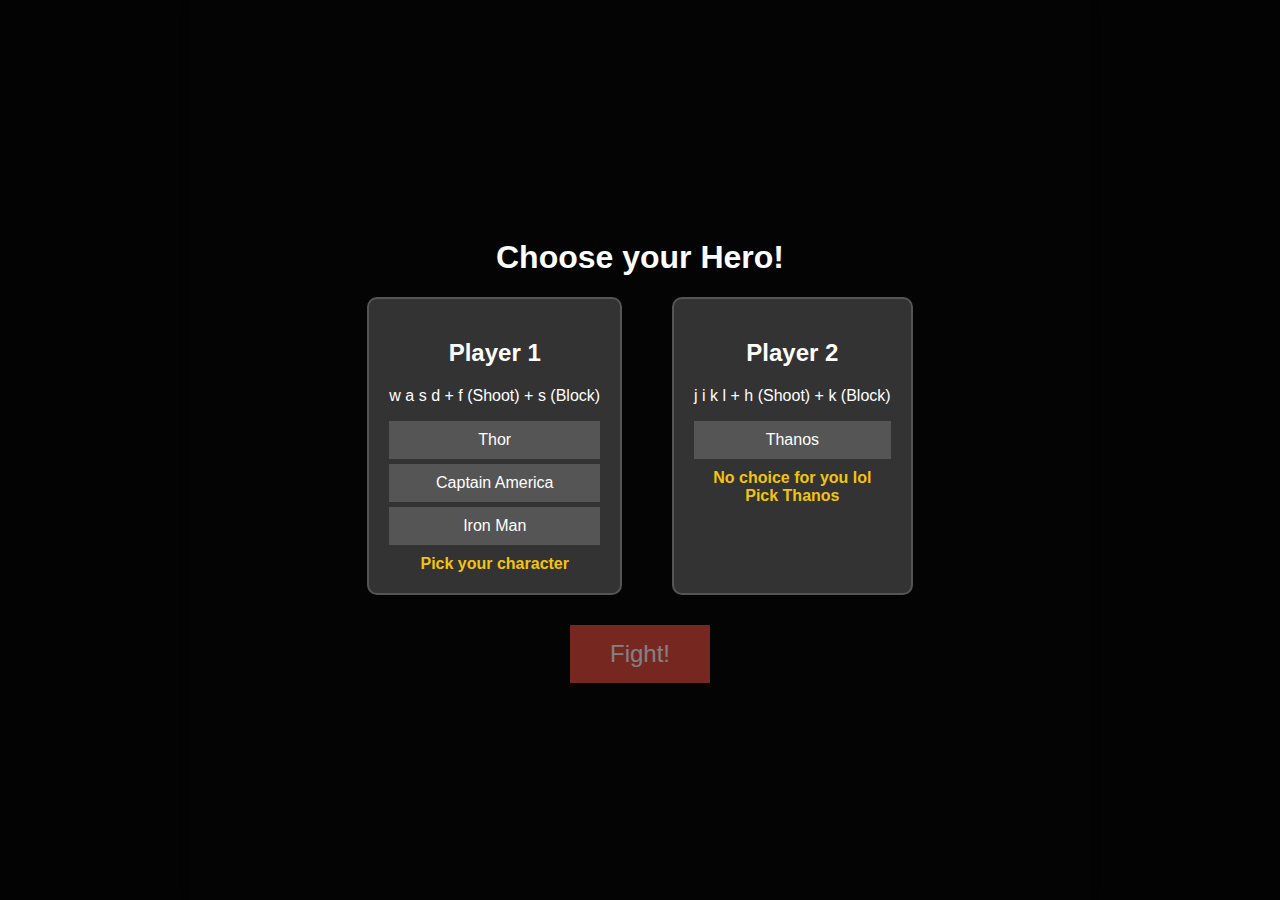
<file: game.html>
<!doctype html>
<html lang="en">
<head>
  <meta charset="utf-8" />
  <meta name="viewport" content="width=device-width,initial-scale=1" />
  <title>Marvel vs Thanos</title>
  <link rel="stylesheet" href="gamestyle.css" />
</head>
<body>
  <div id="char-select-screen">
      <h1>Choose your Hero!</h1>
      <div class="selection-container">
          <div class="p-select" id="p1-select">
              <h2>Player 1</h2>
              <p>w a s d + f (Shoot) + s (Block)</p>
              <div class="options">
                  <button onclick="select_char(1, 'thor')">Thor</button>
                  <button onclick="select_char(1, 'cap')">Captain America</button>
                  <button onclick="select_char(1, 'ironman')">Iron Man</button>
              </div>
              <div class="status" id="p1-status">Pick your character </div>
          </div>
          <div class="p-select" id="p2-select">
              <h2>Player 2</h2>
              <p>j i k l + h (Shoot) + k (Block)</p>
              <div class="options">
                  <button onclick="select_char(2, 'thanos')">Thanos</button>
              </div>
              <div class="status" id="p2-status">No choice for you lol <br> Pick Thanos</div>
          </div>
      </div>
      <button id="start-btn" disabled onclick="start_game()">Fight!</button>
  </div>
  <div id="ui-layer" style="display: none;">
    <div class="stat-box">
      <h3 id="p1-name">Player 1</h3>
      <div id="p1-health">Hp: 100</div>
      <div class="bar-container"><div id="p1-hp-bar" class="hp-bar"></div></div>
      <div id="p1-shield">Shield: 100</div>
    </div>
    <button id="story-btn" onclick="view_story()" style="display:none; pointer-events: auto;">View Story</button>
    <div class="stat-box">
      <h3 id="p2-name">Player 2</h3>
      <div id="p2-health">Hp: 100</div>
      <div class="bar-container"><div id="p2-hp-bar" class="hp-bar"></div></div>
      <div id="p2-shield">Shield: 100</div>
    </div>
  </div>
  <canvas id="game-canvas"></canvas>
  <script src="engine.js"></script>
  <script src="display.js"></script>
  <script src="controller.js"></script>
  <script src="main.js"></script>
</body>
</html>
</file>
<file: gamestyle.css>
/* AI generated CSS for Game */

body {
    margin: 0;
    overflow: hidden;
    background-color: #202020;
    display: flex;
    justify-content: center;
    align-items: center;
    height: 100vh;
    color: white;
    font-family: 'Segoe UI', Tahoma, Geneva, Verdana, sans-serif;
}

canvas {
    background-color: #292929;
    box-shadow: 0 0 20px rgba(0,0,0,0.5);
    display: block;
}

/* UI Layer */
#ui-layer {
    position: absolute;
    top: 10px;
    left: 0;
    width: 100%;
    display: flex;
    justify-content: space-around;
    align-items: flex-start;
    pointer-events: none;
    z-index: 10;
}

.stat-box {
    background: rgba(0, 0, 0, 0.7);
    padding: 15px;
    border-radius: 8px;
    width: 200px;
    border: 2px solid #444;
}

.bar-container {
    width: 100%;
    height: 10px;
    background-color: #555;
    margin-bottom: 5px;
}
.hp-bar {
    height: 100%;
    background-color: #2ecc71;
    width: 100%;
    transition: width 0.1s;
}

#char-select-screen {
    position: absolute;
    top: 0; left: 0;
    width: 100%; height: 100%;
    background: rgba(0,0,0,0.9);
    z-index: 20;
    display: flex;
    flex-direction: column;
    align-items: center;
    justify-content: center;
}

.selection-container {
    display: flex;
    gap: 50px;
    margin-bottom: 30px;
}

.p-select {
    background: #333;
    padding: 20px;
    border-radius: 10px;
    text-align: center;
    border: 2px solid #555;
}

.options button {
    display: block;
    width: 100%;
    padding: 10px;
    margin: 5px 0;
    background: #555;
    color: white;
    border: none;
    cursor: pointer;
    font-size: 16px;
}

.options button:hover {
    background: #777;
}

.status {
    margin-top: 10px;
    font-weight: bold;
    color: #f1c40f;
}

#start-btn {
    padding: 15px 40px;
    font-size: 24px;
    background-color: #e74c3c;
    color: white;
    border: none;
    cursor: pointer;
    opacity: 0.5;
}

#start-btn:enabled {
    opacity: 1;
    cursor: pointer;
}

#story-btn {
    margin-top: 50px;
    padding: 10px 30px;
    background-color: #3498db;
    color: white;
    border: 2px solid #2980b9;
    border-radius: 5px;
    font-size: 20px;
    cursor: pointer;
    animation: fadeIn 1s;
}

@keyframes fadeIn {
    from { opacity: 0; }
    to { opacity: 1; }
}
</file>
